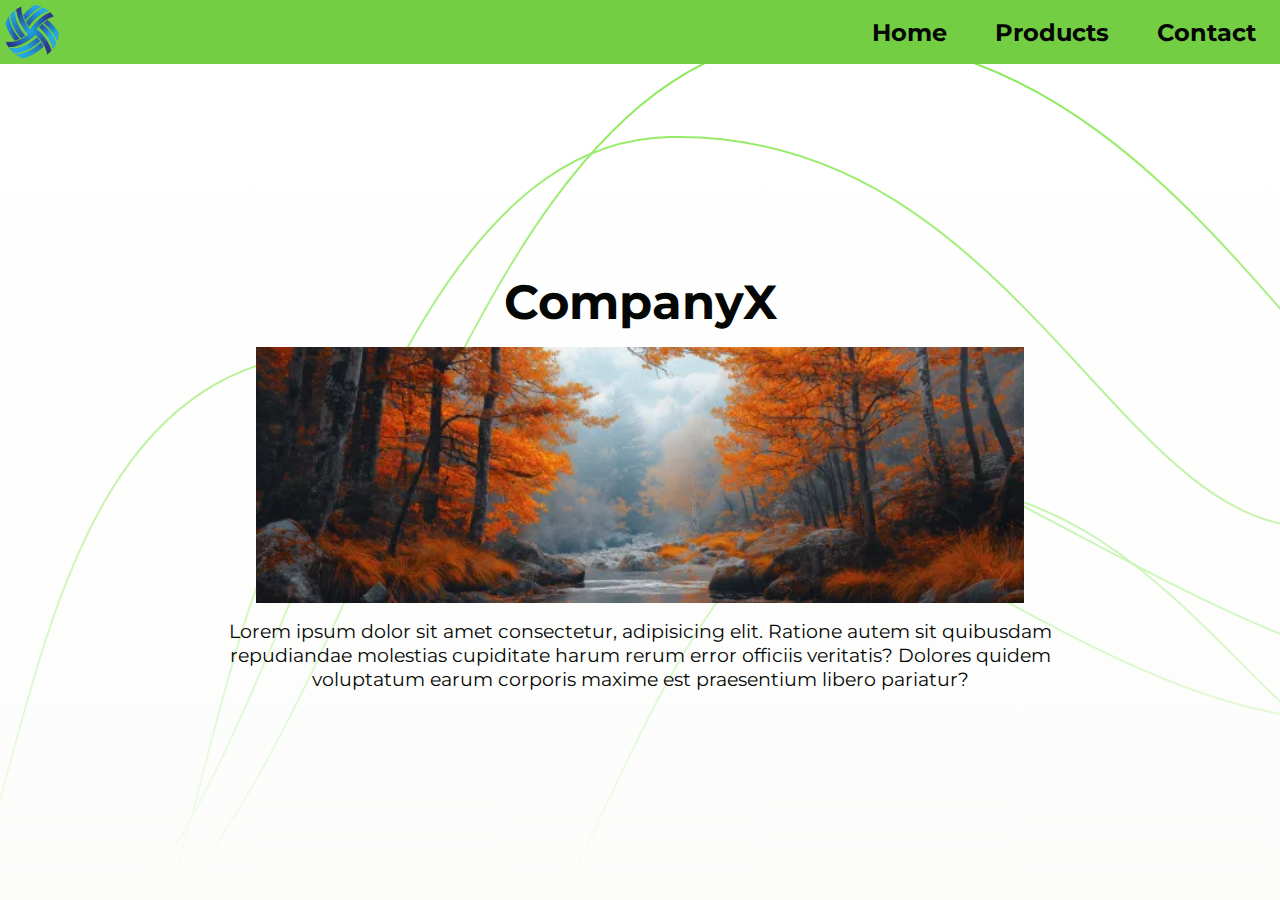
<file: index.html>
<!DOCTYPE html>
<html lang="en">

<head>
    <meta charset="UTF-8">
    <meta name="viewport" content="width=device-width, initial-scale=1.0">
    <meta name="description" content="CompanyX is a business focused on information technology">
    <title>CompanyX</title>
    <link href="style.css" rel="stylesheet">
</head>

<body>
    <header>
        <img class="header-logo" src="./assets/logonew.webp" alt="Site Logo">
        <nav>
            <a href="index.html">Home</a>
            <a href="products.html">Products</a>
            <a href="contact.html">Contact</a>
        </nav>
    </header>
    <main class="home-main">
        <h1>CompanyX</h1>
        <img src="./assets/image.webp" alt="Main image" class="main-image">
        <p class="main-description">
            Lorem ipsum dolor sit amet consectetur, adipisicing elit. Ratione autem
            sit quibusdam repudiandae molestias cupiditate harum rerum error
            officiis veritatis? Dolores quidem voluptatum earum corporis maxime est
            praesentium libero pariatur?
        </p>
    </main>
</body>

</html>
</file>
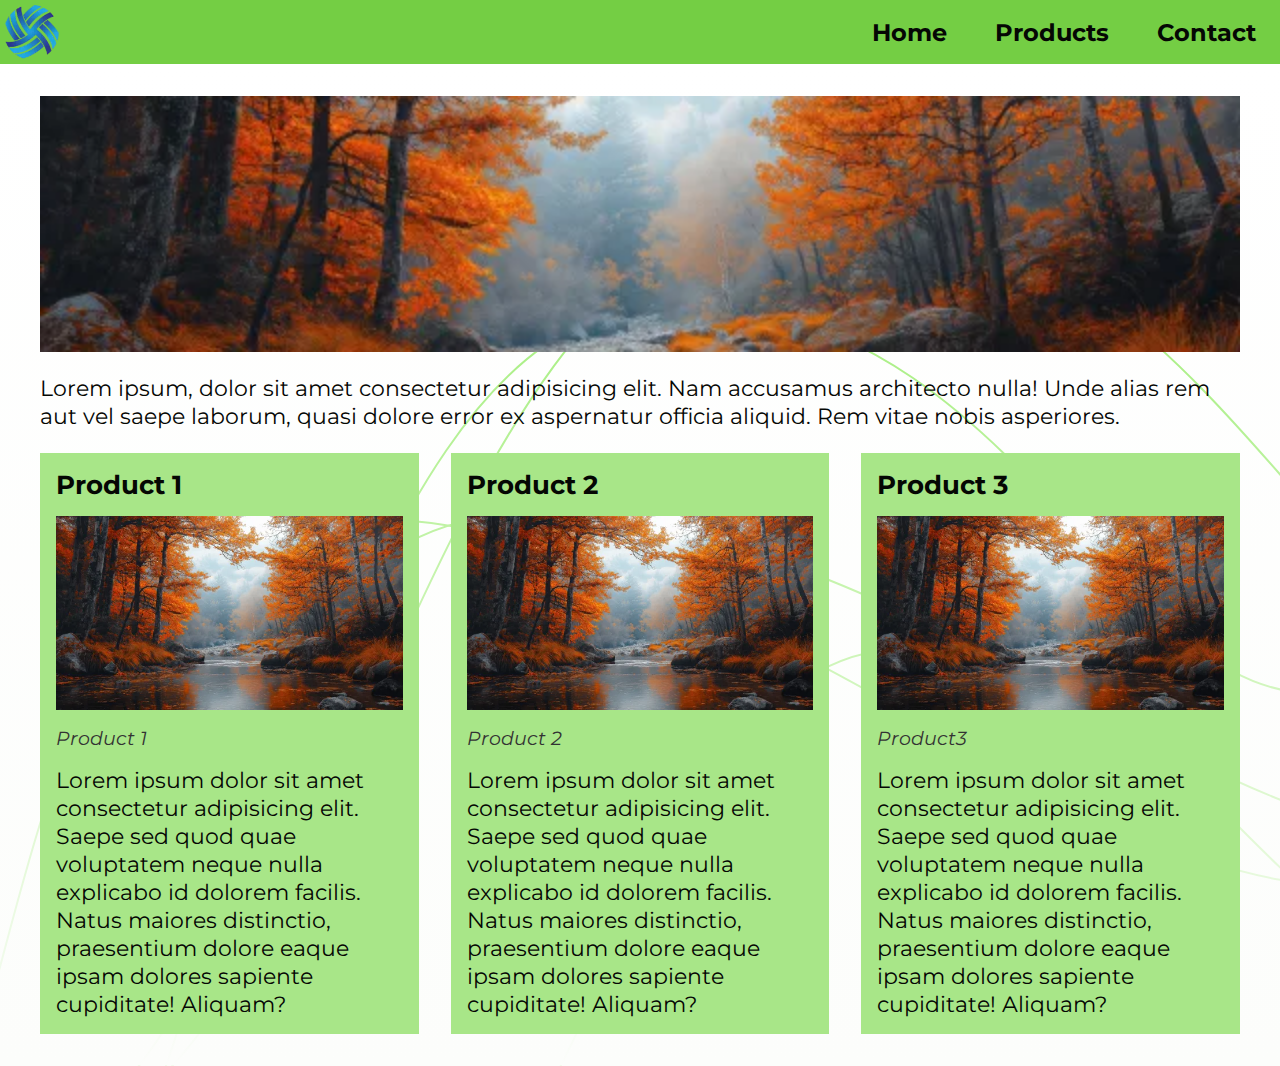
<file: products.html>
<!DOCTYPE html>
<html lang="en">

<head>
    <meta charset="UTF-8">
    <meta name="viewport" content="width=device-width, initial-scale=1.0">
    <meta name="description" content="CompanyX is a business focused on information technology">
    <title>Assignment</title>
    <link href="style.css" rel="stylesheet">
</head>

<body>
    <header>
        <img class="header-logo" src="./assets/logonew.webp" alt="Site Logo">
        <nav>
            <a href="index.html">Home</a>
            <a href="products.html">Products</a>
            <a href="contact.html">Contact</a>
        </nav>
    </header>
    <main class="products-main">
        <div class="products-content">
            <img src="./assets/image.webp" class="products-banner" alt="Product banner">
            <p class="products-description">Lorem ipsum, dolor sit amet consectetur adipisicing elit. Nam accusamus
                architecto nulla! Unde alias rem aut vel saepe laborum, quasi dolore error ex aspernatur officia
                aliquid. Rem vitae nobis asperiores.</p>
            <div class="products-listing">
                <div class="products-listing-item">
                    <h2 class="products-listing-item-title">Product 1</h2>
                    <img src="./assets/image.webp" alt="Product image" class="products-listing-item-image">
                    <span class="products-listing-item-note">Product 1</span>
                    <p class="products-listing-item-description">Lorem ipsum dolor sit amet consectetur adipisicing
                        elit. Saepe sed quod quae voluptatem neque nulla explicabo id dolorem facilis. Natus maiores
                        distinctio, praesentium dolore eaque ipsam dolores sapiente cupiditate! Aliquam?</p>
                </div>
                <div class="products-listing-item">
                    <h2 class="products-listing-item-title">Product 2</h2>
                    <img src="./assets/image.webp" alt="Product image" class="products-listing-item-image">
                    <span class="products-listing-item-note">Product 2</span>
                    <p class="products-listing-item-description">Lorem ipsum dolor sit amet consectetur adipisicing
                        elit. Saepe sed quod quae voluptatem neque nulla explicabo id dolorem facilis. Natus maiores
                        distinctio, praesentium dolore eaque ipsam dolores sapiente cupiditate! Aliquam?</p>
                </div>
                <div class="products-listing-item">
                    <h2 class="products-listing-item-title">Product 3</h2>
                    <img src="./assets/image.webp" alt="Product image" class="products-listing-item-image">
                    <span class="products-listing-item-note">Product3</span>
                    <p class="products-listing-item-description">Lorem ipsum dolor sit amet consectetur adipisicing
                        elit. Saepe sed quod quae voluptatem neque nulla explicabo id dolorem facilis. Natus maiores
                        distinctio, praesentium dolore eaque ipsam dolores sapiente cupiditate! Aliquam?</p>
                </div>
            </div>
        </div>
    </main>
</body>

</html>
</file>
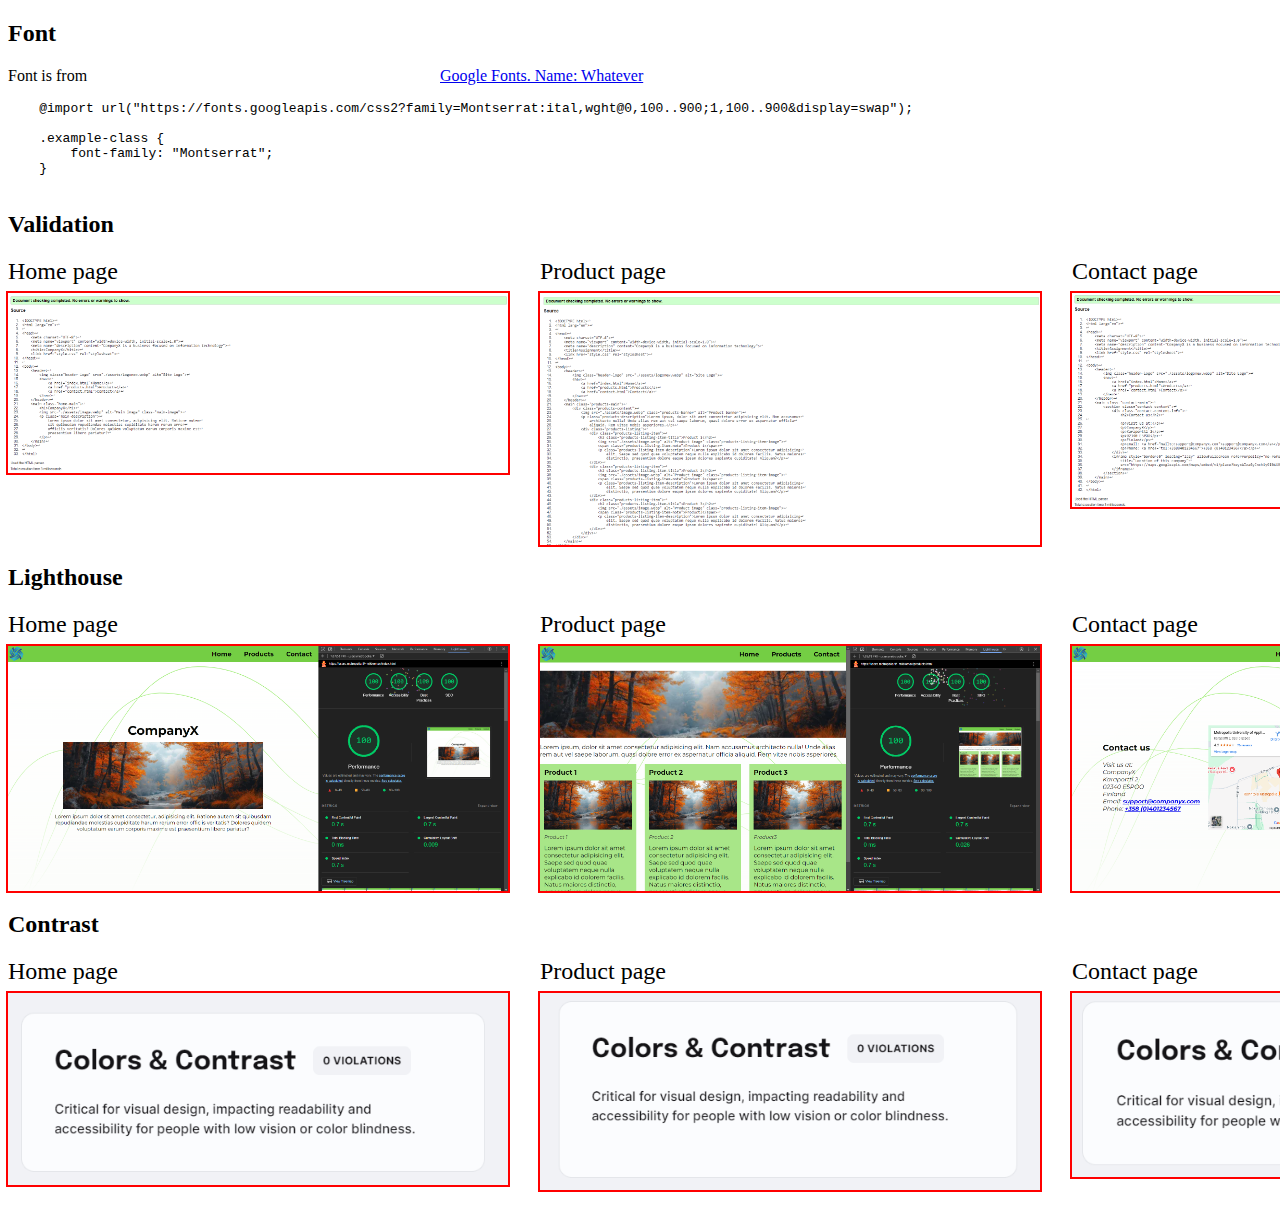
<file: screenshots.html>
<!DOCTYPE html>
<html lang="en">

<head>
    <meta charset="UTF-8">
    <title>Results</title>
    <style>
        p {
            display: grid;
            grid-template-columns: repeat(3, 1fr);
            gap: 0.5em 2em;
        }

        p>span {
            font-size: 1.5rem;
        }

        img {
            outline: 2px solid red;
            width: 500px;
        }
    </style>
</head>

<body>
    <h2>Font</h2>
    <p>Font is from <a href="https://fonts.google.com/specimen/Montserrat">Google Fonts. Name: Whatever</a></p>
    <pre>
    @import url("https://fonts.googleapis.com/css2?family=Montserrat:ital,wght@0,100..900;1,100..900&display=swap");

    .example-class {
        font-family: "Montserrat";
    }
    </pre>
    <h2>Validation</h2>
    <p>
        <span>Home page</span>
        <span>Product page</span>
        <span>Contact page</span>
        <img src="assets/screenshots/homepage_validator.png" alt="valid">
        <img src="assets/screenshots/productpage_validator.png" alt="valid">
        <img src="assets/screenshots/aboutpage_validator.png" alt="valid">
    </p>
    <h2>Lighthouse</h2>
    <p>
        <span>Home page</span>
        <span>Product page</span>
        <span>Contact page</span>
        <img src="assets/screenshots/homepage_lighthouse.png" alt="Lighthouse">
        <img src="assets/screenshots/productpage_lighthouse.png" alt="Lighthouse">
        <img src="assets/screenshots/aboutpage_lighthouse.png" alt="Lighthouse">
    </p>
    <h2>Contrast</h2>
    <p>
        <span>Home page</span>
        <span>Product page</span>
        <span>Contact page</span>
        <img src="assets/screenshots/homepage_contrast.png" alt="contrast">
        <img src="assets/screenshots/productpage_contrast.png" alt="contrast">
        <img src="assets/screenshots/aboutpage_contrast.png" alt="contrast">
    </p>

</body>

</html>
</file>
<file: style.css>
/* CSS Reset + global tyylit */

@import url("https://fonts.googleapis.com/css2?family=Montserrat:ital,wght@0,100..900;1,100..900&display=swap");

* {
  box-sizing: border-box;
  margin: 0;
}

/*
html {
  display: flex;
  justify-content: center;
}
*/

body {
  margin: 0;
  /*
  width: 100%;
  max-width: 1200px;
  */
  display: flex;
  flex-direction: column;
  min-height: 100dvh;
}

header {
  width: 100%;
  height: 4rem;
  display: flex;
  justify-content: space-between;
  font-family: "Montserrat";
  background: #74ce44;
}

.header-logo {
  padding: 0.3em;
}

nav {
  display: flex;
  justify-content: center;
  align-items: center;
}

nav > a {
  height: 100%;
  padding: 0 1em;
  text-decoration: none;
  font-size: 1.5rem;
  display: grid;
  place-items: center;
  font-weight: 700;
  color: #050704;
}

main {
  flex: 1;
  font-family: "Montserrat";
  background-image: linear-gradient(#fcfdfb00, #fcfdfbff),
    url("./assets/Curve Line.svg");
  background-position: 100% 100%;
  color: #050704;
}

/* Home/main sivun tyylit */

.home-main {
  display: flex;
  flex-direction: column;
  text-align: center;
  justify-content: center;
  align-items: center;
  gap: 1em;
  padding: 2rem;
}

h1 {
  font-size: 3rem;
}

.main-image {
  width: 100%;
  max-width: 48rem;
  height: 16rem;
  background: #555;
  object-fit: cover;
}

.main-description {
  font-size: 1.2rem;
  max-width: 70ch;
}

/* Product sivun tyylit */

.products-main {
  display: flex;
  flex-direction: column;
  align-items: center;
  padding: 2rem 0;
}

.products-content {
  width: 100%;
  max-width: 1200px;
}

.products-banner {
  display: flex;
  width: 100%;
  object-fit: cover;
  height: 16rem;
}

.products-description {
  font-size: 1.4rem;
  margin: 1em 0;
}

.products-listing {
  display: grid;
  grid-template-columns: repeat(3, 1fr);
  gap: 2em;
}

.products-listing-item {
  display: grid;
  gap: 1em;
  background: #a8e688;
  padding: 1em;
}

.products-listing-item-title {
  font-size: 1.6rem;
}

.products-listing-item-image {
  display: flex;
  width: 100%;
  object-fit: contain;
}

.products-listing-item-note {
  display: flex;
  color: #333;
  font-style: italic;
  font-size: 1.2rem;
}

.products-listing-item-description {
  font-size: 1.4rem;
}

/* Contact sivun tyylit */

.contact-main {
  display: flex;
  justify-content: center;
  align-items: center;
}

.contact-content {
  display: flex;
  gap: 2em;
  width: 100%;
  max-width: 1200px;
  flex-wrap: wrap;
  justify-content: center;
}

.contact-content-info {
  display: flex;
  flex-direction: column;
  justify-content: center;
  width: max-content;
}

.contact-content-info > h2 {
  font-size: 2rem;
  margin-bottom: 1em;
}

.contact-content-info > p {
  font-size: 1.4rem;
  font-style: italic;
}

.contact-content-info a {
  font-weight: bold;
}

.contact-content > iframe {
  width: 100%;
  max-width: 550px;
  height: 100%;
  min-height: 400px;
}
</file>
